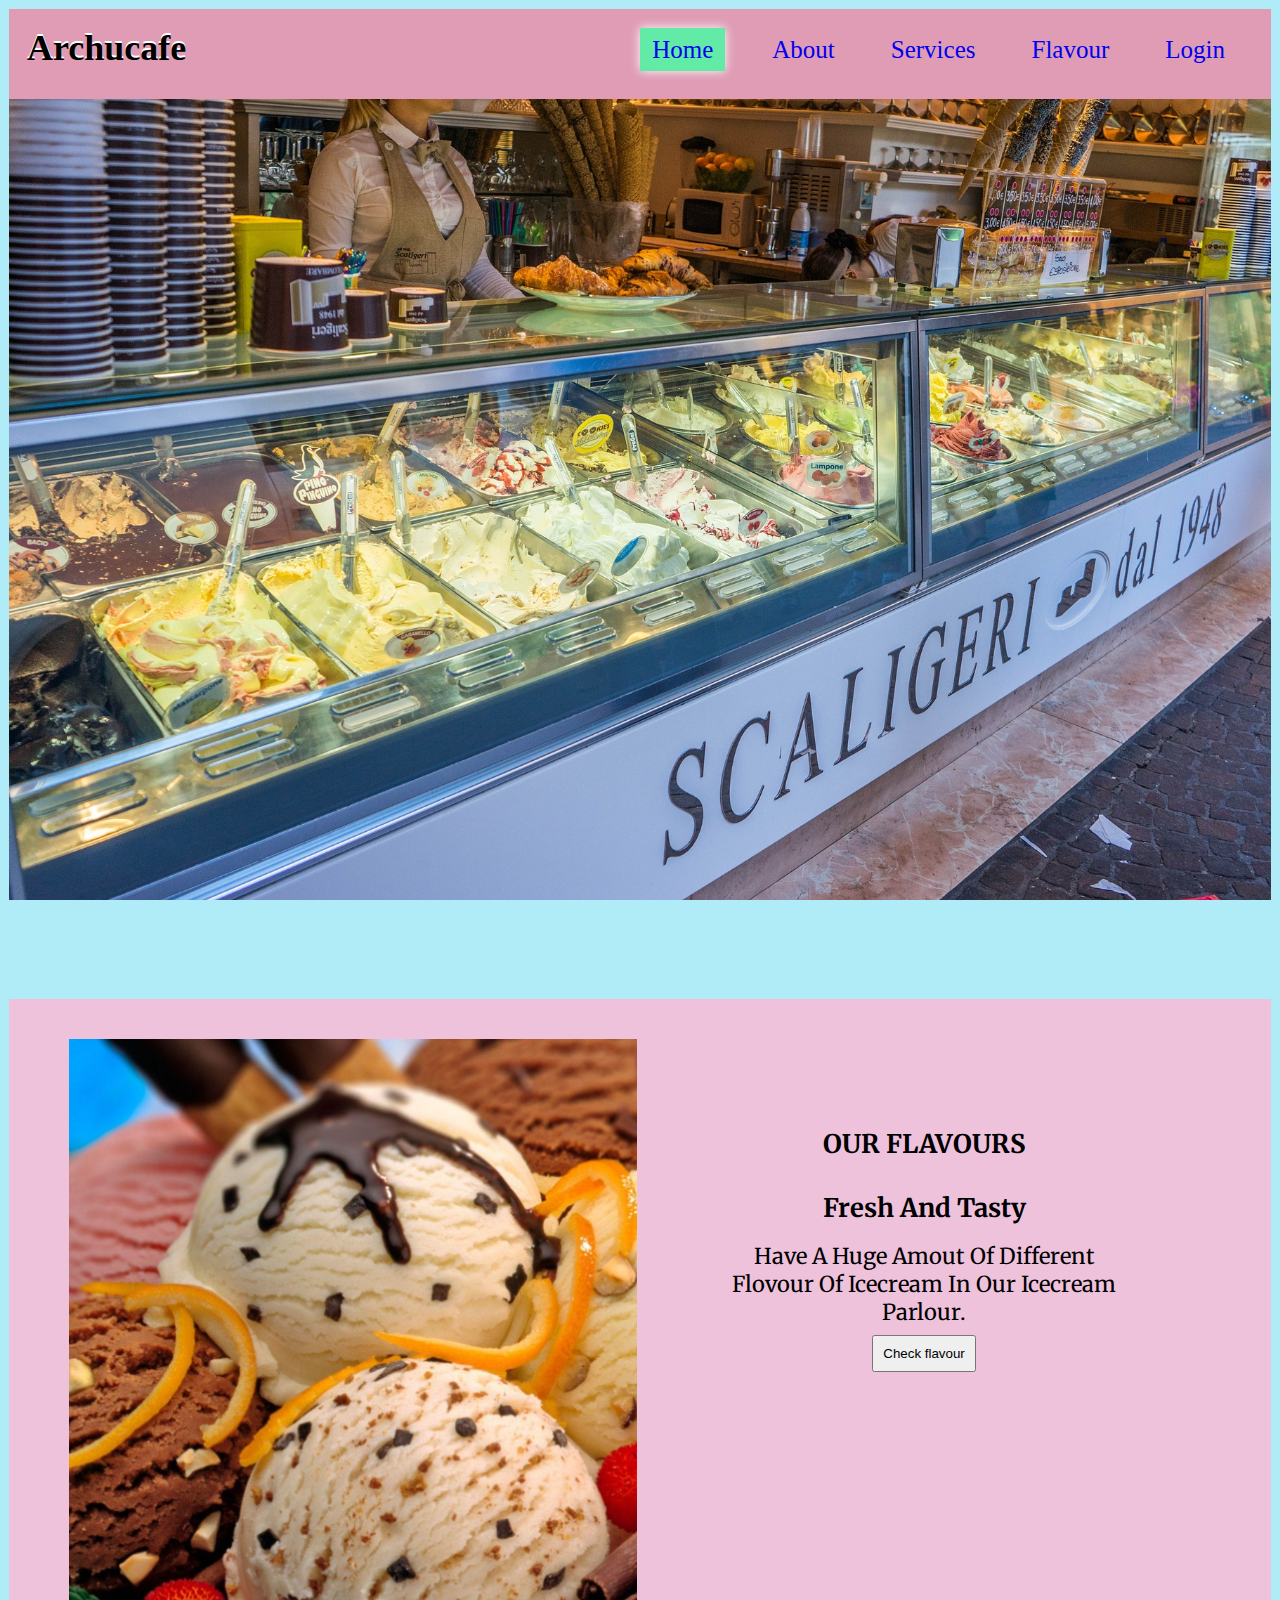
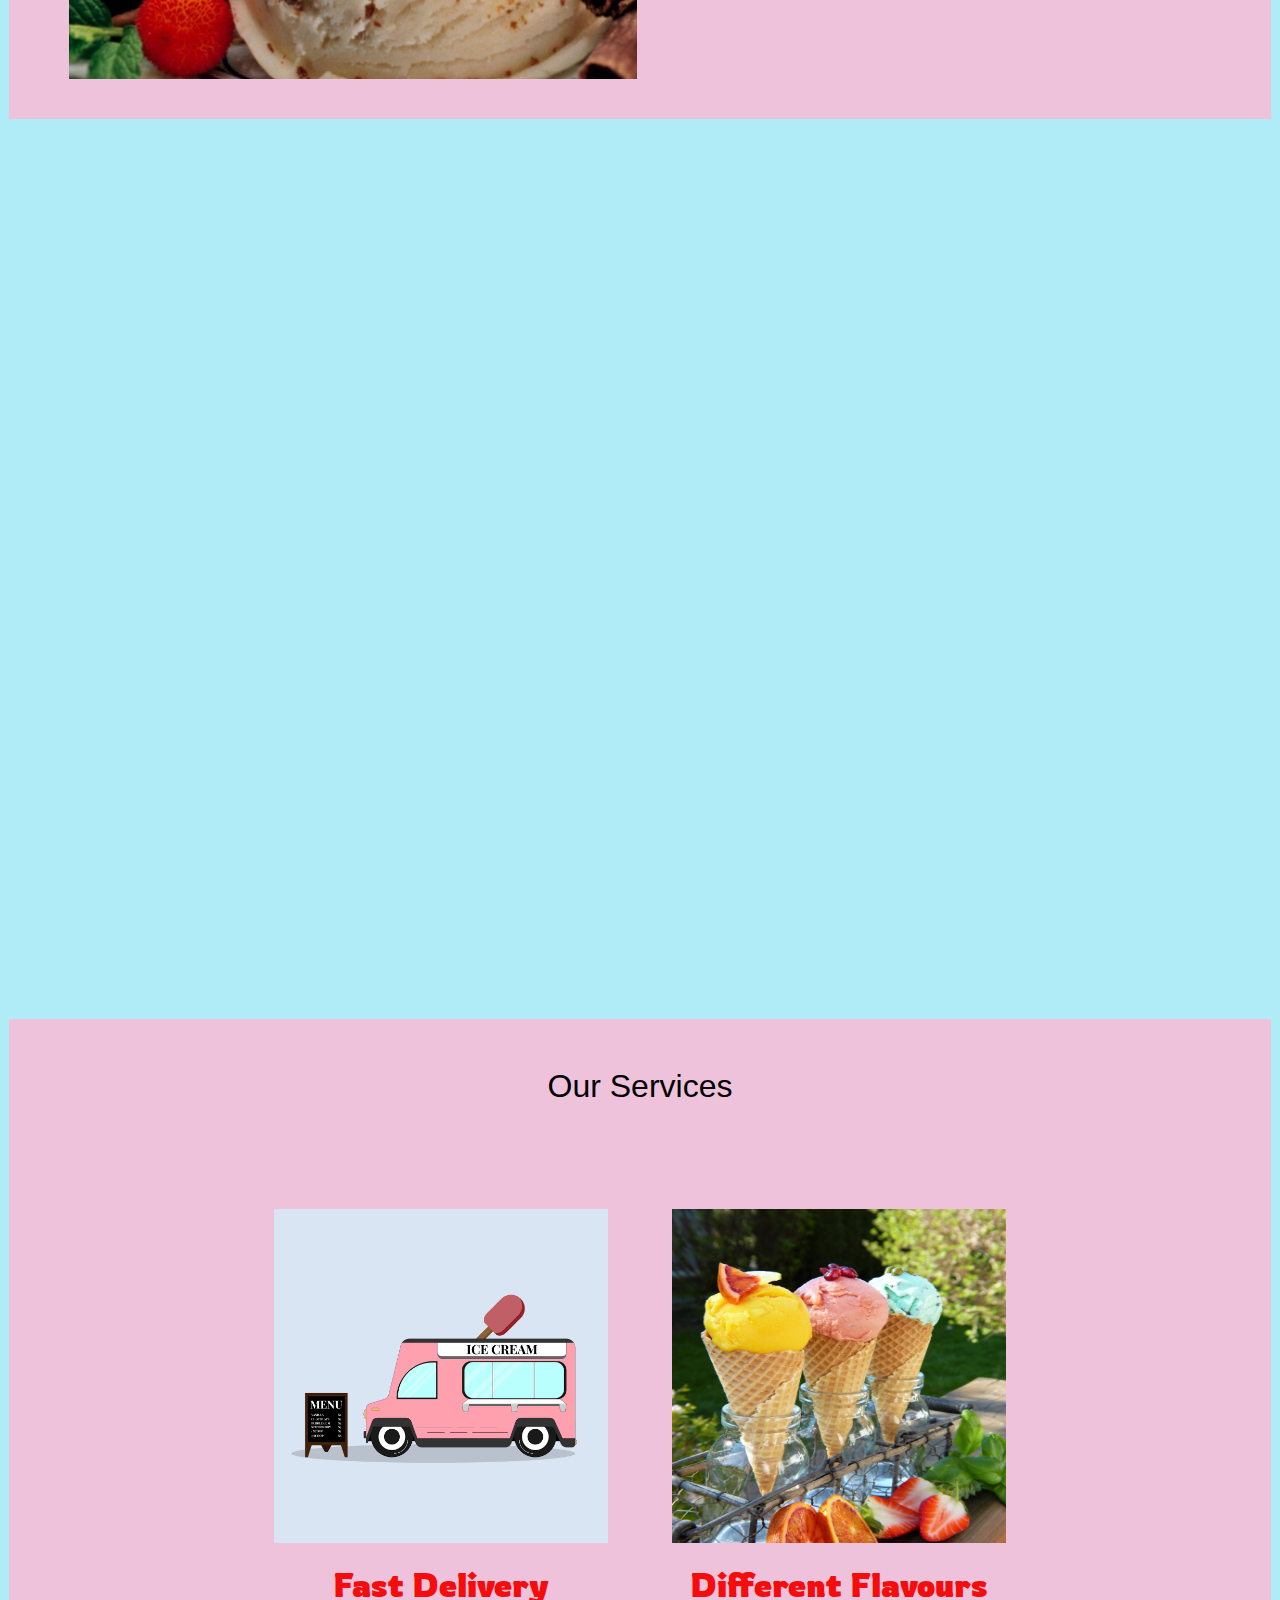
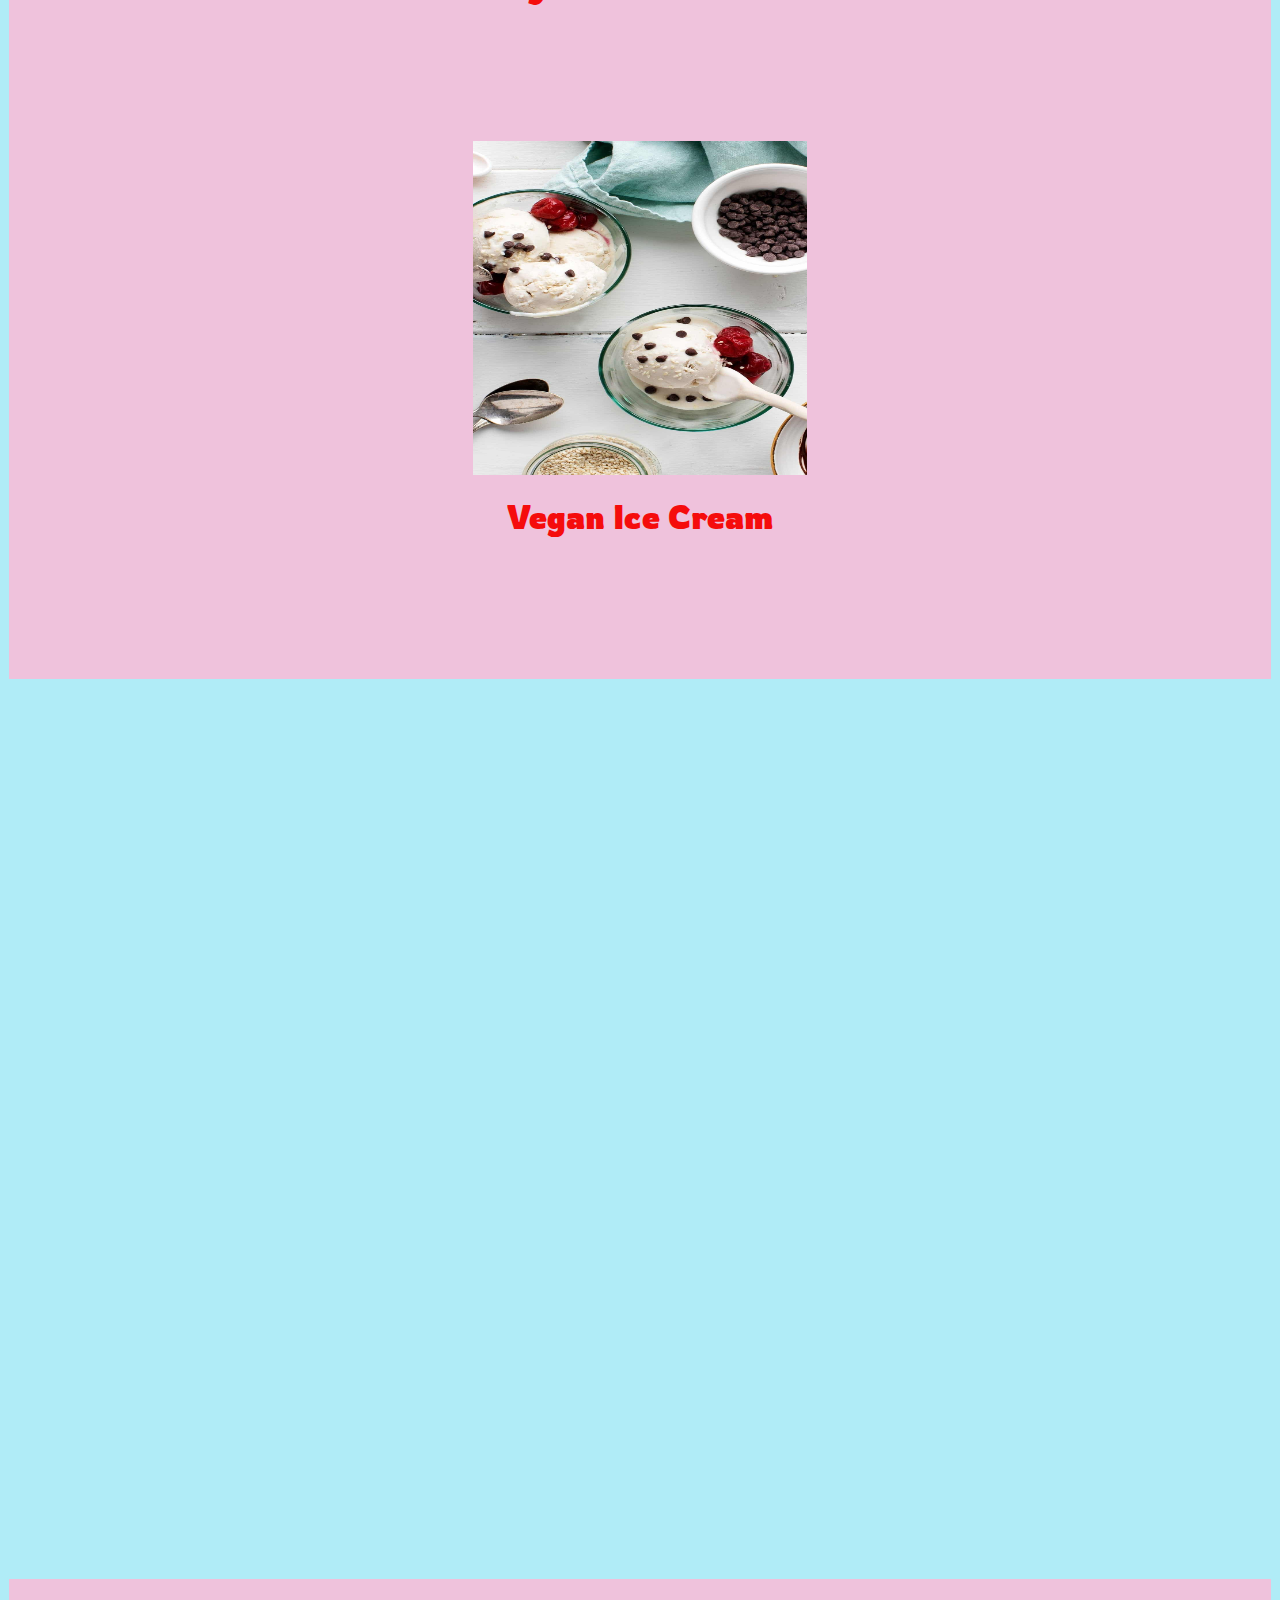
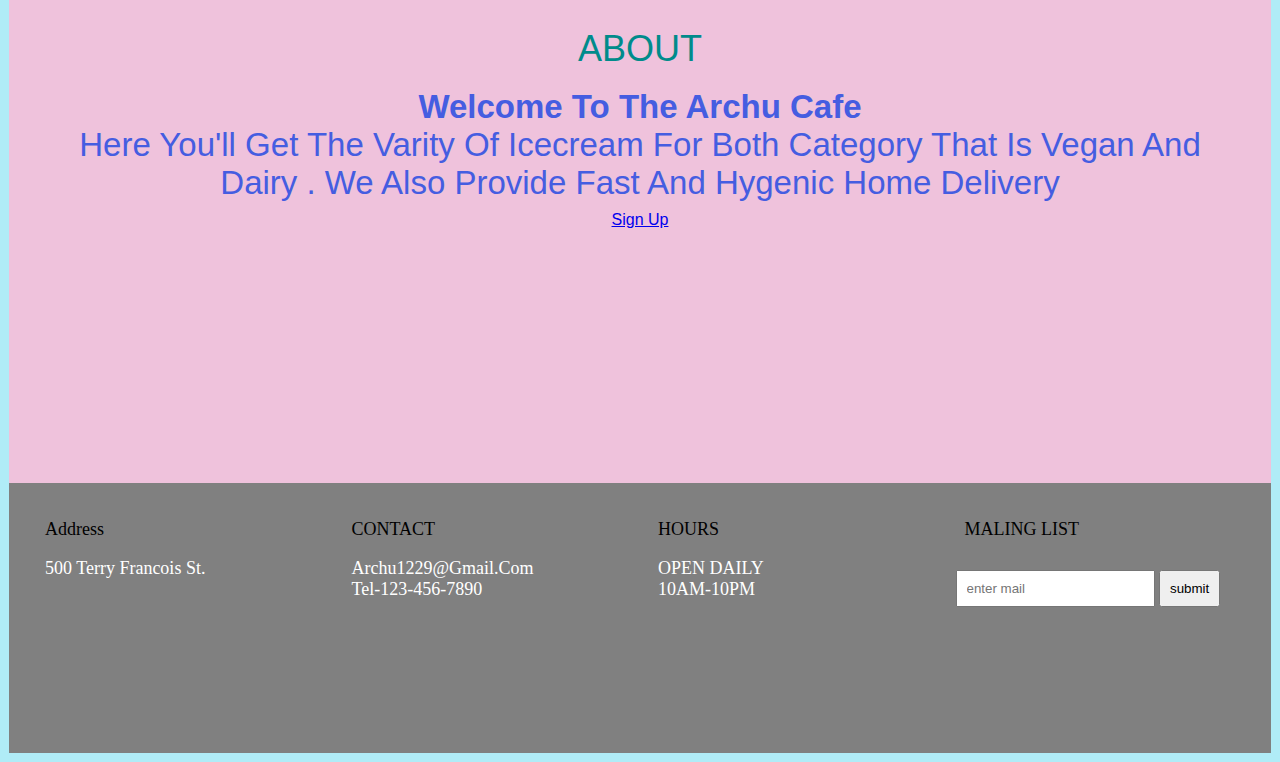
<file: index.html>
<!DOCTYPE html>
<html lang="en">

<head>
    <meta charset="UTF-8">
    <meta http-equiv="X-UA-Compatible" content="IE=edge">
    <meta name="viewport" content="width=device-width, initial-scale=1.0">
    <title>arhucafe</title>
    <meta name="viewport" content="width=device-width, initial-scale=1.0, maximum-scale=1.0, user-scalable=0">
    <link rel="stylesheet" href="ice.css">
    <link rel="stylesheet" href="https://cdnjs.cloudflare.com/ajax/libs/font-awesome/4.7.0/css/font-awesome.min.css">
    
 </head>

<body>

    <!--<header>
        <ul>

            <li><a href="#" class="text">Home</a></li>
            <li><a href="#" class="text">About</a></li>
            <li><a href="#flavour" class="text">Flavour</a></li>
            <li><a href="#serv" id="aser" class="text">our services</a></li>

            <li><a href="Login.html" class="log">Log In</a></li>
            <h1 class="hed">ARCHU CAFE</h1>
        </ul>
    </header>-->

    <nav>

        

         <div class="logo">
             archucafe
         </div>
         <br>
         <input type="checkbox" id="check">
     <label for="check" class="bars">

        <i class="fa fa-bars"></i>
     </label>
<ul>
         <li>
             <a href="#" class="active">home</a>
         </li>

         <li>
            <a href="#about">about</a>
        </li>

        <li>
            <a href="#serv">services</a>
        </li>

        <li>
            <a href="#flavour">flavour</a>
        </li>

        <li>
            <a href="login.html">login</a>
        </li>
</ul>

                 
    </nav>

    <div class="section-1 box">

    </div>

    <div class="section-2 box">
        <div class="pic">

        </div>


        <div id="flavour" class="para">
            <h3>OUR FLAVOURS <br><br>Fresh and tasty</h3>
            <p> Have a huge amout of different flovour of icecream in our icecream parlour.</p>

            <button >Check flavour </button>
        </div>
    </div>
    </div>

    <div class="section-3 box">

    </div>

    <div class="section-4 box" id="serv">
        <div class="headding">
            our services
        </div>
         
   <div class="photo">
          
            <img src="truck.png" class="ser"style="height: 22em; width: 22em;" alt="">
              <h2>Fast Delivery</h2>
        </div>
       
        <div class="photo">
           
            <img src="ice 6.jpg" class="ser"style="height: 22em; width: 22em;" alt="">
            <h2>Different Flavours</h2>
        </div> 
      
        <div class="photo">
               
            <img src="ice 8.jpg" class="ser"style="height: 22em; width: 22em;" alt="">
           <h2>Vegan Ice cream</h2>
        </div> 
          
 
   
</div>


    </div>
    <div class="section-5 box">

    </div>
    <div class="section-6 box">
        <p id="about">ABOUT </p>

        <p class="msg">
            <b>welcome to the archu cafe </b><br>
            here you'll get the varity of icecream for both category that is vegan and dairy . we also provide fast and
            hygenic home Delivery

        </p>
        <a href="signup.html" class="sig">Sign Up</a>
    </div>


    <footer>
        <div class="row">
            <div class="column">
               <p class="heading">
address
               </p> 

                <p class="fp">500 Terry Francois St.
                     
                </p>
            </div>

            <div class="column">
              <p class="heading">
                  CONTACT
              </p>  

                <p class="fp"> Archu1229@Gmail.Com <br>
                    Tel-123-456-7890</p>
            </div>

            <div class="column">
              <p class="heading">
HOURS
              </p>  

                <p class="fp">
                    OPEN DAILY <br>
                    10AM-10PM
                </p>
            </div>

            <div class="column">
             <p class="heading">
MALING LIST
             </p>   
                <br>               
                <input type="text" placeholder="enter mail">
                <button>submit</button>
            </div>
        </div>
      
    </footer>
 

 
</body>

</html>
</file>
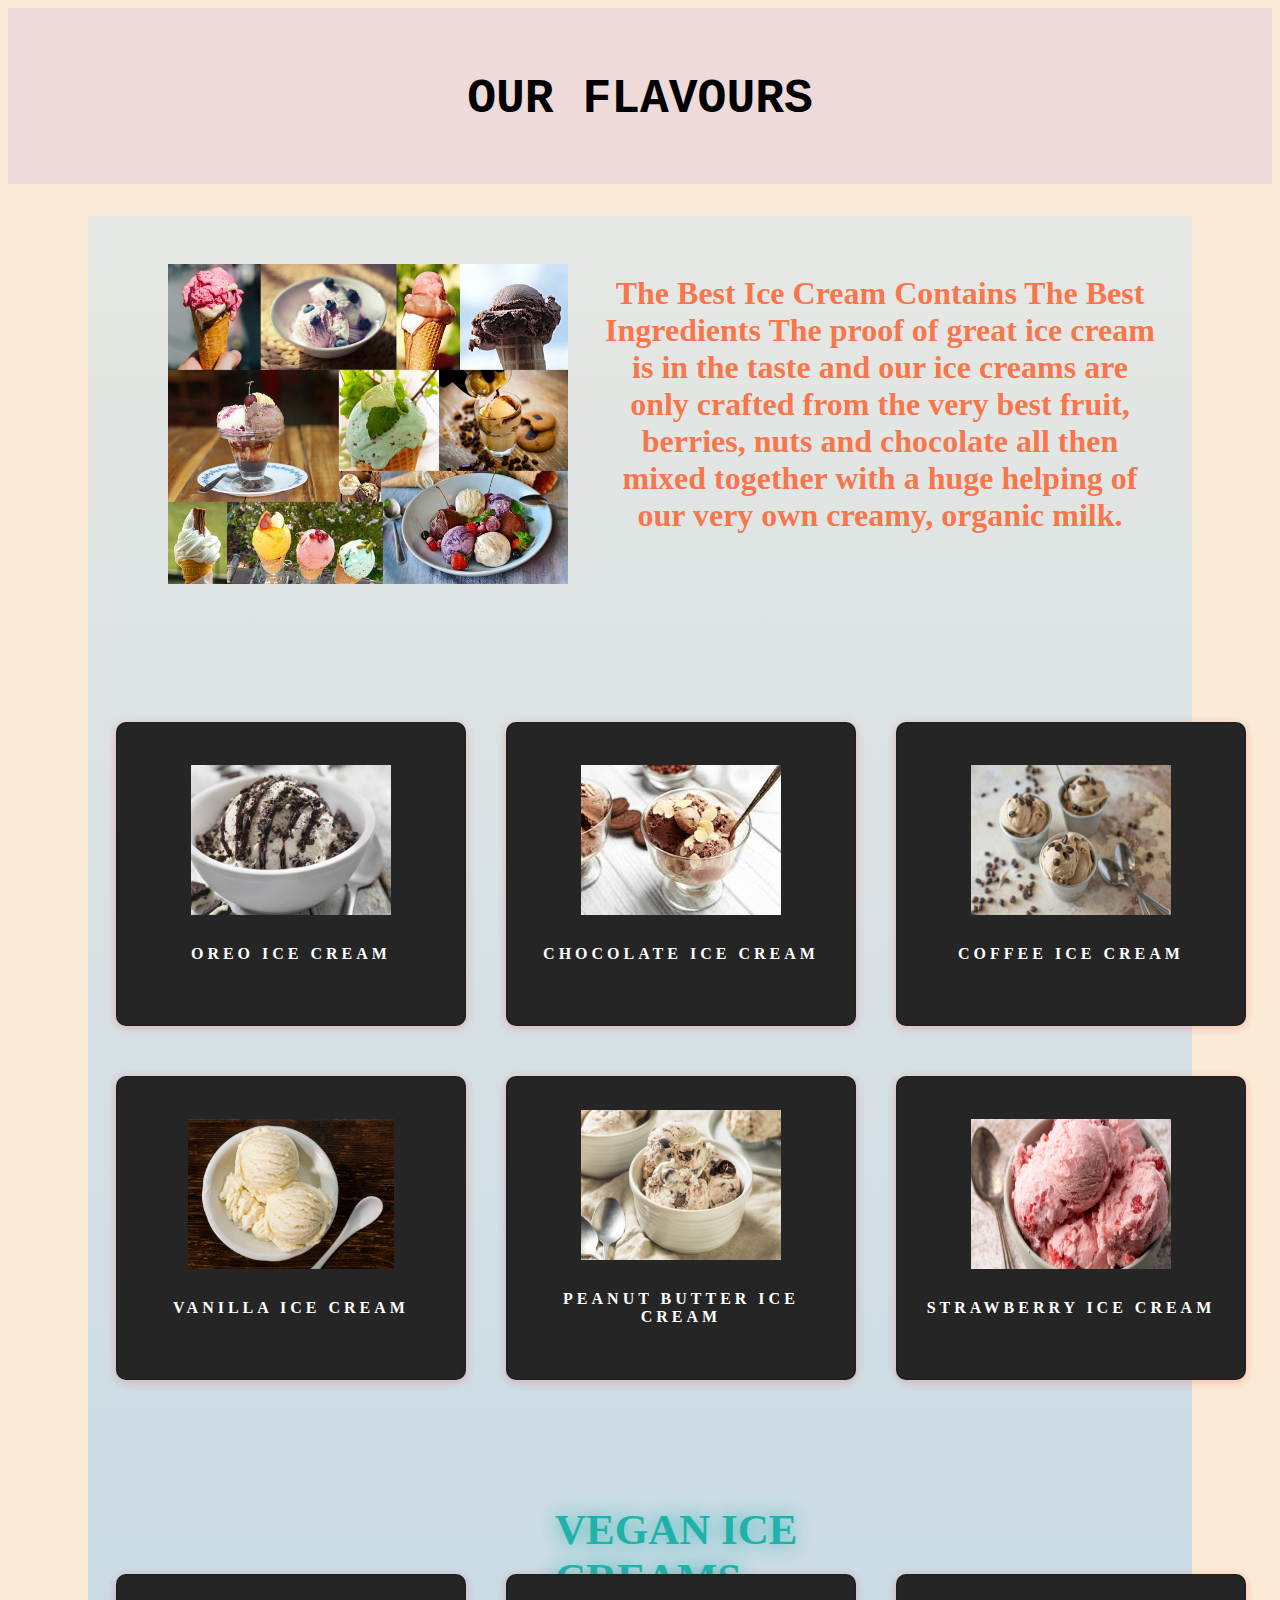
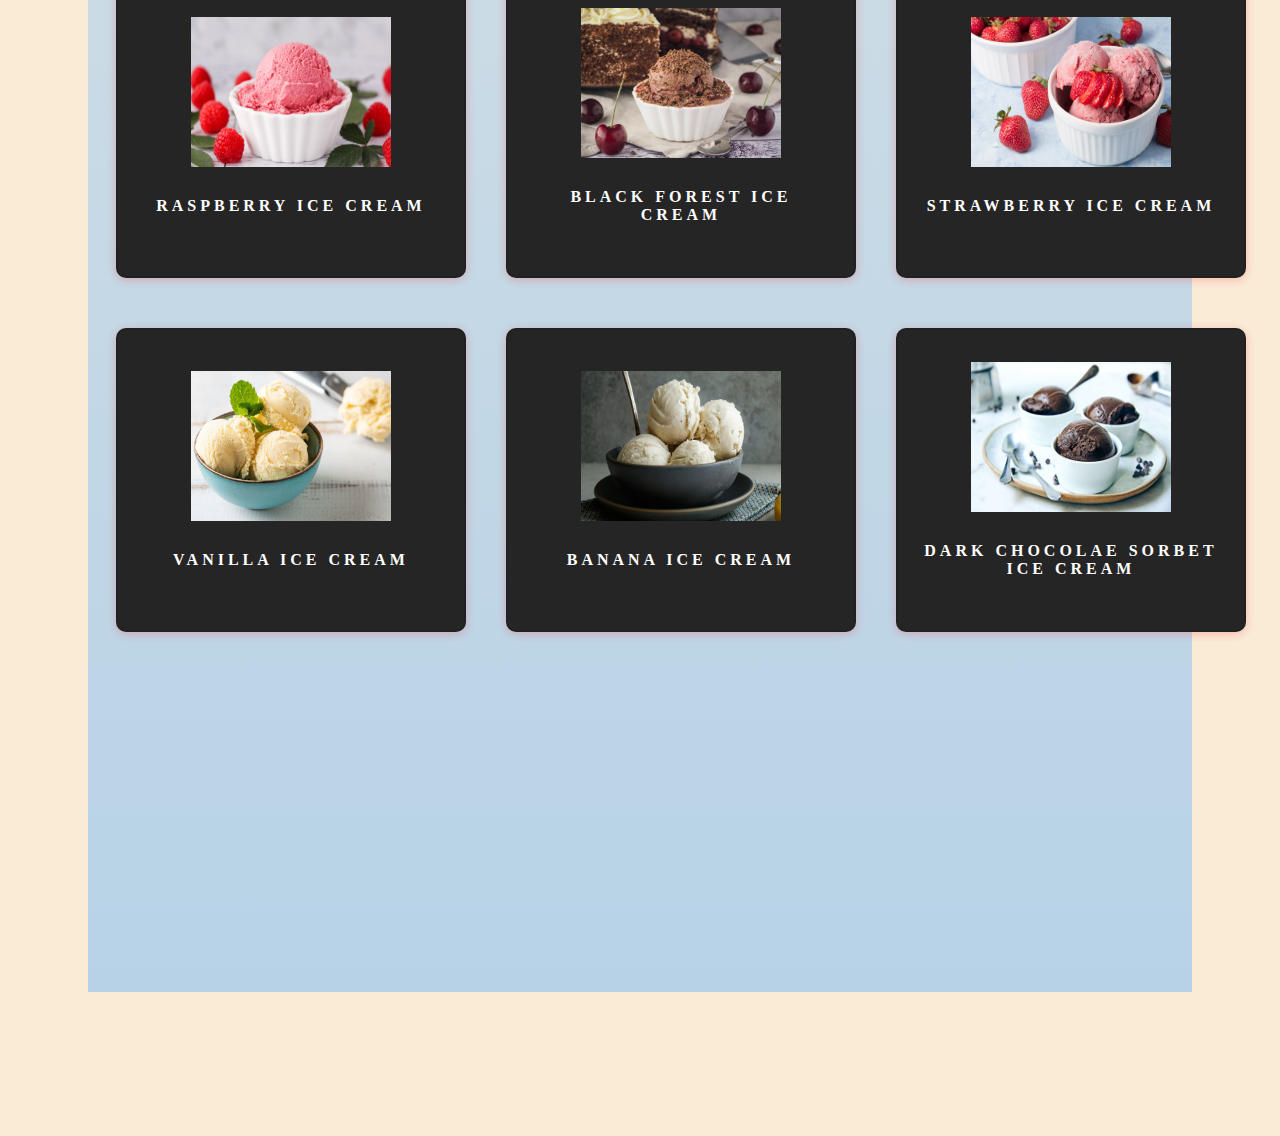
<file: flavour.html>
<!DOCTYPE html>
<html lang="en">
<head>
    <meta charset="UTF-8">
    <meta http-equiv="X-UA-Compatible" content="IE=edge">
    <meta name="viewport" content="width=device-width, initial-scale=1.0">
    <link rel="stylesheet" href="flavour.css">
    <title>Document</title>
</head>
<body>
    <div class="container">
        <h1>OUR FLAVOURS</h1>
</div>
   <div class="flex">
      <!--<img src="ice (1).jpg" height="400px" width="400px" class="img" alt=""> 
      <img src="ice (1).jpg" height="400px" width="400px" class="img1" alt="">-->
      <link href="https://fonts.googleapis.com/icon?family=Material+Icons" rel="stylesheet">
     
     <!-- The best ice cream contains the best ingredients
      The proof of great ice cream is in the taste and our ice creams are only crafted from the very best fruit, berries, nuts and chocolate – all then mixed together with a huge helping of our very own creamy, organic milk.--> 

<!-- end about -->
<div class="top">
      <img src="back.jpg" alt="">
       <h2>The Best Ice Cream Contains The Best Ingredients
         The proof of great ice cream is in the taste and our ice creams are only crafted from the very best fruit, <br>
            berries, nuts and chocolate all then mixed together with a huge helping of our very own creamy, organic milk.
          </h2>
  </div>
         
          
   
   

   <div class="content">
      <!-- card -->
      <div class="card">
         
            <div class="img"><img src="oreo.jpg" height="150px" width="800px" alt=""></div>
            <p class="title">OREO ICE CREAM</p>
            <p class="text">Lorem ipsum dolor sit amet consectetur, adipisicing elit. Molestias, voluptates?</p>
         
      </div>
      <!-- end card -->
      <!-- card -->
      <div class="card">
         
            <div class="img"><img src="choco.jpg" height="150px" width="800px" alt=""> </div>
            <p class="title">CHOCOLATE ICE CREAM</p>
            <p class="text">Lorem ipsum dolor sit amet consectetur, adipisicing elit. Molestias, voluptates?</p>
         
      </div>
      <!-- end card -->
      <!-- card -->
      <div class="card">
         
            <div class="img"><img src="coffee.jpg" height="150px" width="200px" alt=""></div>
            <p class="title">COFFEE ICE CREAM</p>
            <p class="text">Lorem ipsum dolor sit amet consectetur, adipisicing elit. Molestias, voluptates?</p>
         
      </div>
      <!-- end card -->
   

   
   </div>

   <div class="content2">
      <!-- card -->
      <div class="card">
         
            <div class="img"><img src="Vanilla.jpg" height="150px" width="800px" alt=""></div>
            <p class="title">VANILLA ICE CREAM</p>
            <p class="text">Lorem ipsum dolor sit amet consectetur, adipisicing elit. Molestias, voluptates?</p>
         
      </div>
      <!-- end card -->
      <!-- card -->
      <div class="card">
         
            <div class="img"><img src="Peanut.jpg" height="150px" width="200px" alt=""> </div>
            <p class="title">PEANUT BUTTER ICE CREAM</p>
            <p class="text">Lorem ipsum dolor sit amet consectetur, adipisicing elit. Molestias, voluptates?</p>
         
      </div>
      <!-- end card -->
      <!-- card -->
      <div class="card">
         
            <div class="img"><img src="strawberry.jpg" height="150px" width="200px" alt=""></div>
            <p class="title">STRAWBERRY ICE CREAM</p>
            <p class="text">Lorem ipsum dolor sit amet consectetur, adipisicing elit. Molestias, voluptates?</p>
         
      </div>
      <!-- end card -->
   

   
   </div>

 <div class="space">
       
   <h3>VEGAN ICE CREAMS</h3>
  <div class="content3">
      <!--card -->
      <div class="card">
         
            <div class="img"><img src="rasp.jpg" height="150px" width="200px" alt=""></div>
            <p class="title">RASPBERRY ICE CREAM</p>
            <p class="text">Lorem ipsum dolor sit amet consectetur, adipisicing elit. Molestias, voluptates?</p>
         
      </div>
      <!-- end card -->
      <!-- card -->
      <div class="card">
         
            <div class="img"><img src="black1.jpg" height="150px" width="200px" alt=""> </div>
            <p class="title">BLACK FOREST ICE CREAM</p>
            <p class="text">Lorem ipsum dolor sit amet consectetur, adipisicing elit. Molestias, voluptates?</p>
         
      </div>
      <!-- end card -->
      <!-- card -->
      <div class="card">
         
            <div class="img"><img src="strawberry1.jpg" height="150px" width="200px" alt=""></div>
            <p class="title">STRAWBERRY ICE CREAM</p>
            <p class="text">Lorem ipsum dolor sit amet consectetur, adipisicing elit. Molestias, voluptates?</p>
         
      </div>
      <!-- end card -->
   

   
   </div>
   
  <div class="content4">
      
      <div class="card">
         
            <div class="img"><img src="vanilla2.jpg" height="150px" width="800px" alt=""></div>
            <p class="title">VANILLA ICE CREAM</p>
            <p class="text">Lorem ipsum dolor sit amet consectetur, adipisicing elit. Molestias, voluptates?</p>
         
      </div>
     
      
      <div class="card">
         
            <div class="img"><img src="banana.jpg" height="150px" width="200px" alt=""> </div>
            <p class="title">BANANA ICE CREAM</p>
            <p class="text">Lorem ipsum dolor sit amet consectetur, adipisicing elit. Molestias, voluptates?</p>
         
      </div>
    
      <div class="card">
         
            <div class="img"><img src="dark.jpg" height="150px" width="200px" alt=""></div>
            <p class="title">DARK CHOCOLAE SORBET ICE CREAM</p>
            <p class="text">Lorem ipsum dolor sit amet consectetur, adipisicing elit. Molestias, voluptates?</p>
         
      </div>
     
   

   
   </div></div>

   
</div>
   </div>

   
   
 

</body>
</html>
</file>
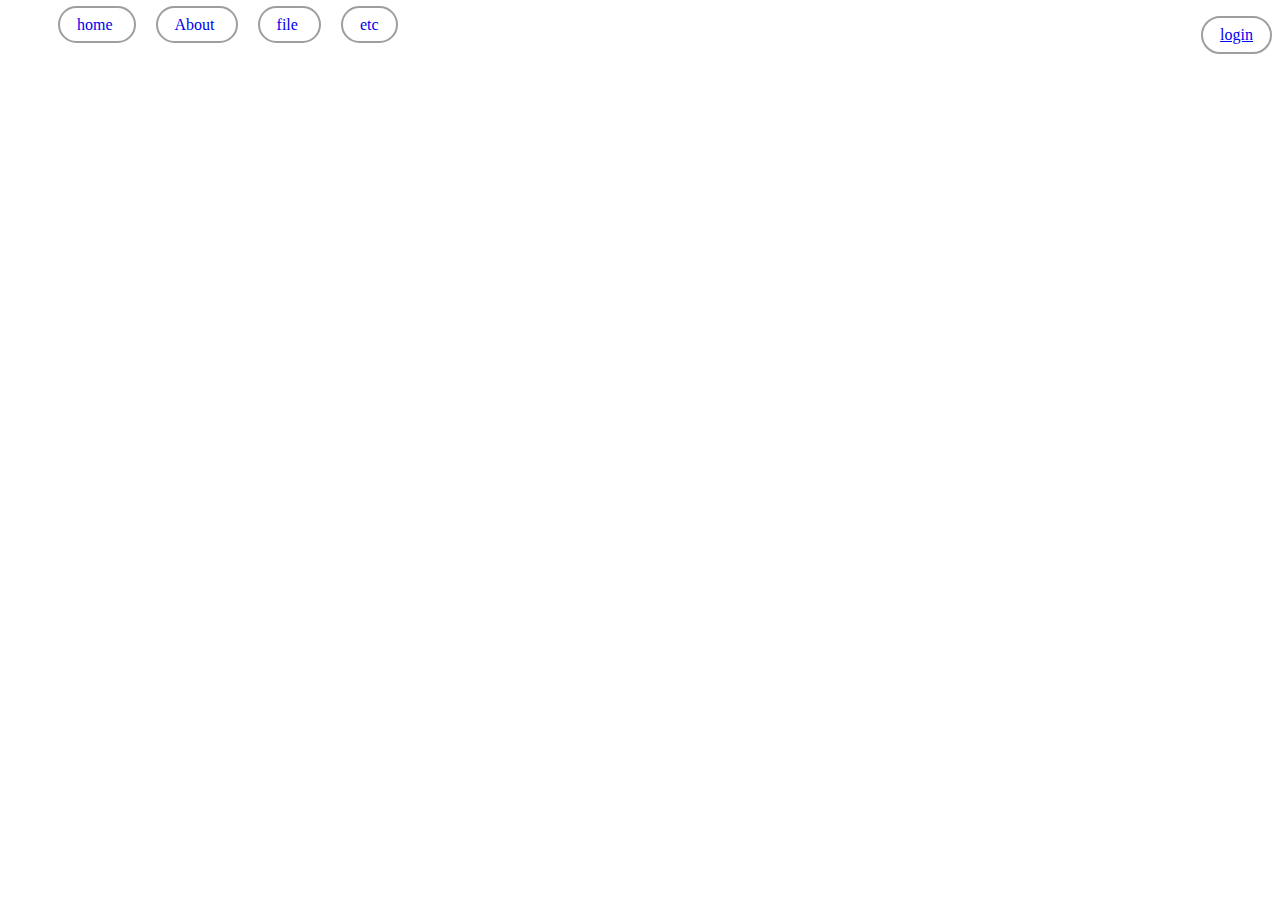
<file: headder.html>
<!DOCTYPE html>
<html lang="en">
<head>
    <meta charset="UTF-8">
    <meta http-equiv="X-UA-Compatible" content="IE=edge">
    <meta name="viewport" content="width=device-width, initial-scale=1.0">
    <link rel="stylesheet" href="header.css">
    <title>Document</title>
</head>
<body>
    <header class="nav">
        <ul>
            <li> <a href="#"> home </a> </li>
            <li> <a href="#" class="text"> About </a> </li>
            <li> <a href="#"> file </a></li>
            <li> <a href="#"> etc </a></li>
             <div class="log"> <a  href="#">login</a></div>
        </ul>
    </header>
</body>
</html>
</file>
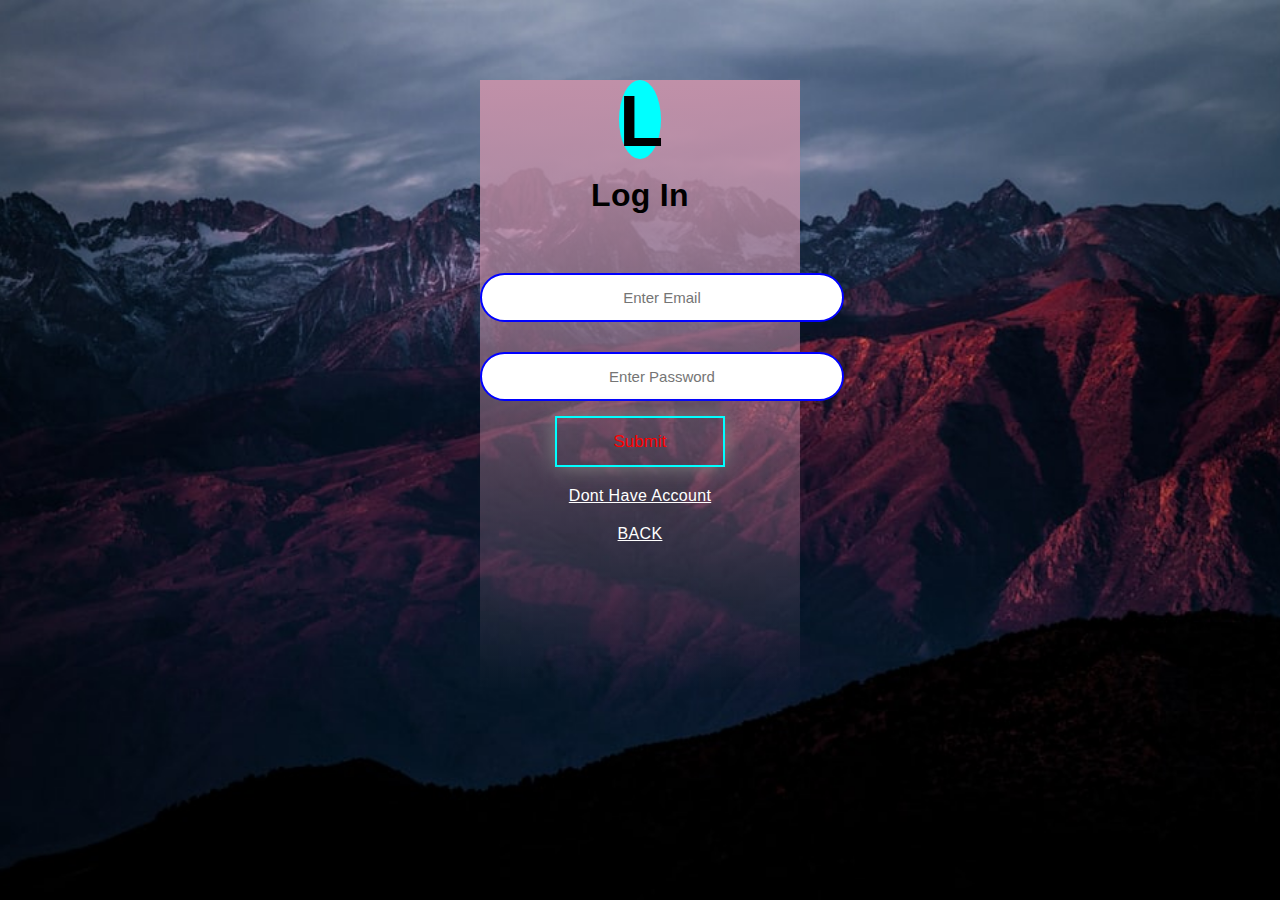
<file: login.html>
<!DOCTYPE html>
<html lang="en">
<head>
    <meta charset="UTF-8">
    <meta http-equiv="X-UA-Compatible" content="IE=edge">
    <meta name="viewport" content="width=device-width, initial-scale=1.0, maximum-scale=1.0, user-scalable=0">
    <title>login</title>
    <link rel="stylesheet" href="main.css">
</head>
<body>
    <div class="form" >
        <div class="i">
            L
        </div>
        <br>
        <h1>
        log in   
        </h1>
        
         <div class="main">
            <form method="get" onsubmit= " returnfunc() " action="login.html"> 
                 <input type="email" placeholder="Enter email" id="mail" > <p id="email"></p>
                <input type="password" placeholder="Enter Password" id="pass"><p id="passw"></p>
                    <button type="submit" class="sub" onclick="func()">submit</button>
                    <a  href="signup.html" class="login"> Dont have account</a>
                    <a  href="index.html" class="login">BACK</a>

            </form>

        </div>
    </div>

    <script>
        function func() {
             
            
            var email=document.getElementById("mail").value
            var pass=document.getElementById("pass").value
            
             
            if (email == "") {
                document.getElementById("email").innerHTML="Email should be entered"
               
                 return false ;
             }
             
            if (pass == "") {
                document.getElementById("passw").innerHTML="Enter Passeord that have atleast length of  8 "
                  return false ;
             }
            
            else{
                alert("successfully registered as "  +  email)

             }
        }
        
    </script>
</body>
</html>
</file>
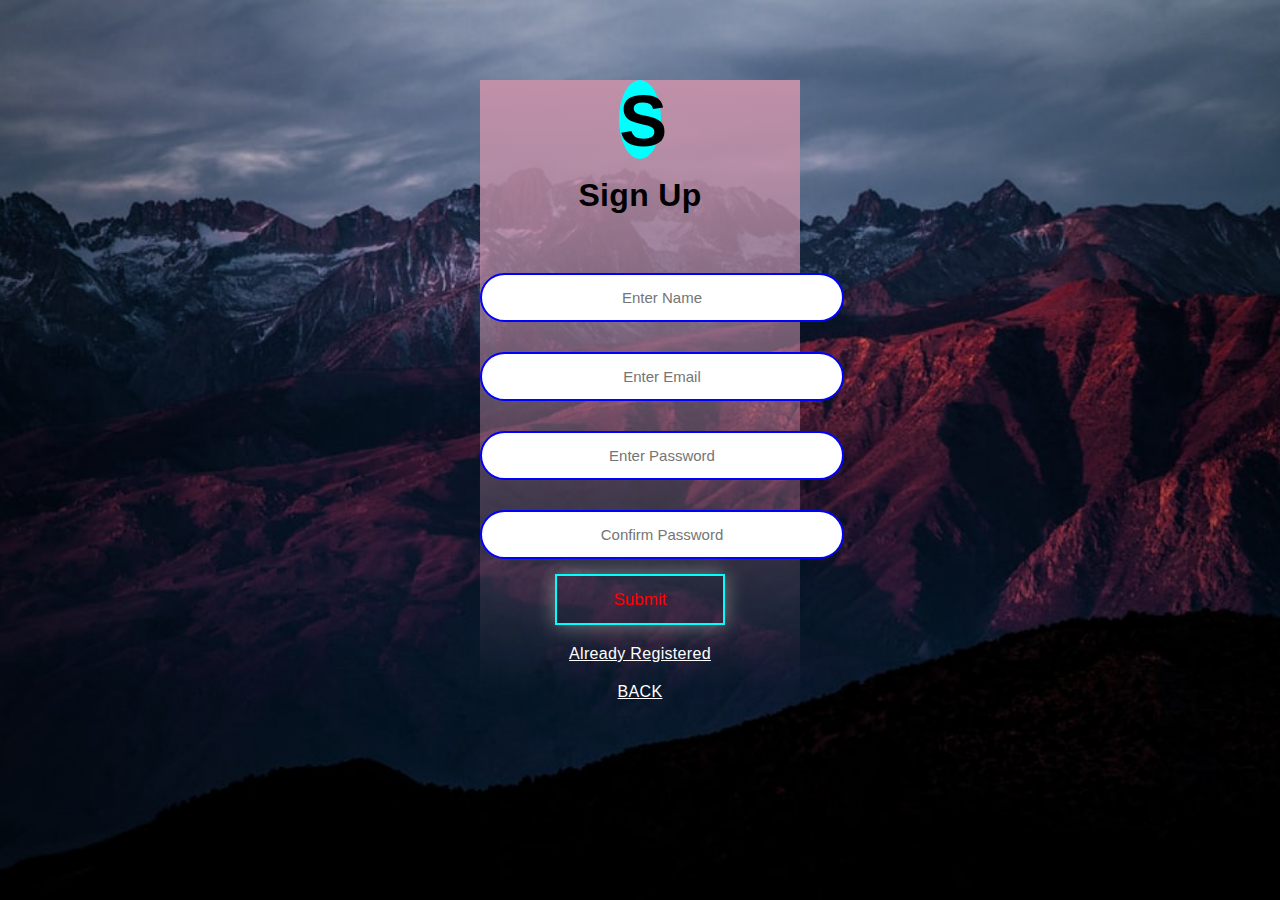
<file: signup.html>
<!DOCTYPE html>
<html lang="en">

<head>
    <meta charset="UTF-8">
    <meta http-equiv="X-UA-Compatible" content="IE=edge">
    <meta name="viewport" content="width=device-width, initial-scale=1.0">
    <title>Login | Acafe</title>
    <link rel="stylesheet" href="main.css">
    <meta name="viewport" content="width=device-width, initial-scale=1.0, maximum-scale=1.0, user-scalable=0">

</head>

<body>
    <div class="form" >
        <div class="i">
            S
        </div>
        <br>
        <h1>
        Sign up    
        </h1>
        <p id="msg"> </p>
        <div class="main">
            <form method="get"  onsubmit="func()" action="login.html"> 
                <input type="text" placeholder="Enter Name" id="name"> <p id="ename"> </p>
                <input type="email" placeholder="Enter Email" id="mail"><p id="email"> </p>
                <input type="password" placeholder="Enter Password" id="pass"><p id="vpass"> </p>
                <input type="password" placeholder="Confirm Password" id="cpass"><p id="cpass"> </p>
                    <button type="submit" class="sub" onclick="func()">submit</button>
                    <a  href="login.html" class="login"> Already registered </a>
                    <a  href="index.html" class="login">BACK</a>
            </form>

        </div>
    </div>

    <script>
        function func() {
            var username=document.getElementById("name").value
            var email=document.getElementById("mail").value
            var pass=document.getElementById("pass").value
            var check=document.getElementById("cpass").value
            if (username == "") {
                 document.getElementById("ename").innerHTML="User name cannot be empty"
                return false ;
             }
            if (email == "") {
                document.getElementById("email").innerHTML="Email should be entered"
               
                 return false ;
             }
             
            if (pass == "") {
                document.getElementById("vpass").innerHTML="Enter Passeord that have atleast length of  8 "
                  return false ;
             }
            if (check == "") {
                document.getElementById("cpass").innerHTML=" enter Confirm password"
                  return false ;
             }

            if (pass != check) {
                alert("password and confirm password do not match ")
                 return false ;
            }
            else{
                alert("successfully registered")
             }
        }
    </script>
</body>

</html>
</file>
<file: ice.css>
@import
url('https://fonts.googleapis.com/css2?family=Merriweather:ital,wght@0,400;1,300&family=Nunito:ital,wght@0,400;1,200&display=swap');
@import url('https://fonts.googleapis.com/css2?family=Rowdies:wght@300&display=swap');
@import
url('https://fonts.googleapis.com/css2?family=Lobster&family=Merriweather:ital,wght@0,400;1,300&family=Nunito:ital,wght@0,400;1,200&display=swap');
body{
background-color: rgb(176, 236, 247);
text-transform: capitalize;
margin: 0;
padding: 0;
}
html{
scroll-behavior: smooth;
}

h1 {
text-align: center;
color: rgb(241, 36, 88);
margin:0em 23em;
margin-right: 8em;
padding:5em 0em;
position: absolute;
bottom: 17em;
}

*{
padding: 9px;
margin:0px;
box-sizing: border-box;
}

.box{
width: 100%;
height: 1164px;
padding: 40px 60px;
color: white;
font-family: sans-serif;
text-align: center;
}

.section-1{
height: 100vh;
background-image: url(ice\ \(2\).jpg);
background-attachment: fixed;
background-size: cover;
}

.section-2{
background-color: #efc2dc;
height: 80vh;
display: flex;

background-size: cover;
}
.pic {
font-size: 30px;

}

.para{
text-align: center;
padding: 1em;
font-family: 'Merriweather', serif;
justify-content: center;
padding: 80px;
font-size: 22px;
color: black;

}

.section-3{
background-image: url(ice\ 4.jpg);

background-attachment: fixed;
background-size: cover;
height: 100vh;
}
 
.section-4 {
    height: 82vh;
    background-color: #efc2dc;
    display: flex;
    flex-wrap: wrap;
    width: 100%;
    justify-content: center;
    background-size: cover;
}

.pararagraph{

text-align: center;
padding: 1em;
font-family: 'Merriweather', serif;
justify-content: center;
padding: 80px;
font-size: 22px;
color: black;
}
.photo{
margin: 18px;
padding: 6px 5px;
}

 
h3{
text-align: center;

}

h2{
color: #f50c0c;
text-align: center;
font-size: 2em;
font-family: 'Rowdies', cursive;
}

h4{
right: 5px;
font-family: 'Rowdies', cursive;
padding: 5px 8px;
}
.text1{
 margin: auto;
font-family: 'Merriweather', serif;
font-size:42px;
color: black;
font-weight: bold;
}
.section-5{
background-image: url(ice\ 5.jpg);

background-attachment: fixed;
background-size: cover;
height: 100vh;
}
.section-6{
background-color: #efc2dc;
height: 56vh;
background-size: cover;
}
.picture {
font-size: 30px;

}

.parag{
text-align: center;
padding: 1em;
font-family: 'Merriweather', serif;
justify-content: center;
padding: 80px;
font-size: 22px;
color: black;

}


.lp{ /* float: right; */
left: 94em;
position: absolute;
/* margin: 27px 3em; */
/* display: block; */
padding: 0.3em 0.85em;
/* margin: 0.5em; */
text-transform: capitalize;
border: 2px solid #0c0c0c91;
border-radius: 2em;
transition: transform 0.2s;
top: 4em;
}


.msg {
    text-transform: capitalize;
    font-size: 33px;
    color: #455de1;
}

 
#about{
    margin: auto;
    font-size: 36px;
    color: darkcyan;
}

/*login*/
 
 
 
 .pic {
    background-image: url(photo2.jpg);
    background-position: center;
    background-size: cover;
    width: 99%;
    height:63h;
}

footer{
    background-color: gray;
    text-transform: capitalize;
    font-size: 18px;
    height:30vh;
}

footer .fp{
    color:white;
}
 
.column{
     float: left;
     width: 25%;
}

 
.column_ser{
    height: 100vh;
    float: left;
    width: 33%;
  
}


 
.headding {
    text-align: center;
    font-size: 32px;
    color: black;
    height: 48px;
    width: 100%;
}
.img{
    background-color: #da1b60;
    height: 100%;
    width: 100%;
}

.logo{
    font-size: 36px;
    font-weight: 600;
    text-shadow: 0 -2px 0px white;  
    position: absolute;
}
 nav{
     display: flex;
     height: 10vh;
     background-color: #df9cb4;
     justify-content:space-between ;
 }

 nav ul{
     display: flex;
     list-style:none;
    
 }

 nav ul li a{
      font-size: 25px;
      text-decoration: none;
      margin: 0 10px;
 }

ul li .active{
    background-color: #62eba6;
    box-shadow: 0 0 10px white;
    padding: 8px 12px ;
}

ul li :hover {
    color: rgb(122, 122, 230);
    text-shadow: 0 0 10px white;
}

.bars{
    color:white;
    font-size:36px ;
    display: none;
}  

#check{
    display: none;
} 
 /* ujdgfuj*/
 
 .container{
     display:flex ;
     align-items: center;
     justify-content: space-between;
 }
 
 .card{
     height:290px;
     width: 350px;
     margin:0 60px;
 }

 .card .img  img{
     height: 100%;
     width: 100%;
 }

 .card .img{
    height:295px;
    width:363px;
}

.text{
    font-size:30px ;
    color: black;
}
@media screen and (max-width:900px){
   
.container{
    height: 140vh;
    flex-wrap: wrap;
    justify-content: center;
    flex-direction: column;
}

.card {
    height: 124px;
    width: 325px;
    margin: 0 0;
}

  
.text{
    font-size:28px ;
    color: black;
}

.section-4{
    height: 140vh;
}

.pic {
    font-size: 20px;
}

#p2{
    height: 20em;
    width: 17em;
    padding: 22px 0px;
}

.para {
    text-align: center;
    padding: 1em;
    font-family: 'Merriweather', serif;
    justify-content: center;
    padding: 46px 0px;
    font-size: 22px;
    color: black;
}

.pic {
    background-image: url(photo2.jpg);
    background-position: center;
    background-size: cover;
    width: 99%;
    
    height: 37vh;
}

.msg{
    font-size:17px;
}
}
 
@media screen and (max-width: 751px){
  
    .section-2 {
        background-color: #efc2dc;
        height: 102vh;
        display: flex;
        flex-direction: column;
        background-size: cover;
    }
    .pic {
        background-image: url(photo2.jpg);
        background-position: center;
        background-size: cover;
        width: 99%;
        height: 139vh;
    }

    .para{
        padding: 0 0;
        font-size: 18px;
    }

    .section-2 {
        background-color: #efc2dc;
        height:69vh;
        display: flex;
        flex-direction: column;
        background-size: cover;
    }

   
}


/*media query for footer*/

@media screen and (max-width:900px){
    .heading{
        font-size: 20px;
    }
   }

@media screen and (max-width:900px){
   
    .column{
        float: left;
        width: 42%;
        flex-wrap: wrap;
        margin: 0 10px ;
   }

     footer{
        height: 47vh;
    }

   .fp{
       font-size: 12px;
   }

   .column  input{
       width: 100%;
   }

   .section-4 {
    height:250vh !important;
    background-color: #efc2dc;
    display: flex;
    flex-wrap: wrap;
    justify-content: center;
    background-size: cover;
}
     }

     @media screen and (max-width:1316px){
        .section-4 {
            height: 140vh;
        }
           
        }

     @media screen and (max-width:900px){
     nav ul {
        display: flex;
        /* top: 36px; */
        list-style: none;
        position: absolute;
        top: 85px;
        flex-direction: column;
        background-color: #455de1;
        display: none;
       
       transition: 5s;
        
     }

     nav ul li{
         margin: 35px 0;
     }

     #check:checked ~ ul {
        display: flex;
        /* top: 36px; */
        list-style: none;
        position: absolute;
        top: 79px;
        flex-direction: column;
        background-color: #000000;
        left: 10px;
     
        width:98.2%;
        text-align: center;
        transition: 1s;
    }
   
    li a{
        color: white;
    }
    .bars{
        display: block;
    }
}
</file>
<file: flavour.css>
body{
    background-color: antiquewhite;
   

}
.container{
    background-color: #efdada;
    padding: 2em 3em;
    width: auto;
    height: 7em;
}
h1{
    text-align: center;
    font-family: 'Courier New', Courier, monospace;
    font-size: 3em;
    padding: 0px 1px;
}
.flex{
    margin: 2em 5em;
    background: linear-gradient(#d5e5ed8c, #b7d2e7);
    height: auto;
    padding-left: 5em;
}

 h2{
   padding: 1em 1em;
   text-align: center;
   font-size: 2em;
   
   color: #ff5722cc;
}
.top{
  display: flex;  
}
.top img{
   height: 20em;
   width: 25em;
   margin: 3em 0em;
}
/*.img{
    margin:2em 0em;

}
.img1{
    margin:2em 2em;
    
}*/

 .content {
    max-width: 1024px;
    width: 100%;
    padding: 0 4%;
    padding-top: 450px;
    margin: 0 auto;
    display: flex;
    justify-content: center;
    align-items: center;
 }
 
 @media screen and (max-width: 767px) {
    .content {
       padding-top: 300px;
       flex-direction: column;
    }
 }
 
 .card {
    width: 100%;
    padding: 0px 23px;
    bottom: 360px;
    /* justify-content: center; */
    right: 40px;
    /* margin: 16px; */
    max-width: 500px;
    min-width: 300px;
    height: 300px;
    background-color: #252525;
    margin: 0px 20px;
    border-radius: 10px;
    box-shadow: 0px 2px 10px rgb(245 26 26 / 24%);
    border: 2px solid rgba(7, 7, 7, 0.12);
    font-size: 16px;
    /* transition: all 0.3s ease; */
    position: relative;
    display: flex;
    justify-content: center;
    align-items: center;
    flex-direction: column;
    cursor: pointer;
    transition: all 0.3s ease;
}
 
 .img {
   
    max-width: 100px;
    /* border: 3px solid rgba(212, 19, 19, 0.12); */
    /* border: 20px #217c9e; */
    /* border-radius: 100%; */
    display: flex;
    justify-content: center;
    align-items: center;
    color: white;
    /* transition: all 0.8s ease; */
    /* background-position: 1px; */
    background-size: 200px;
    
}
 
.img:hover{
    border: 10px solid wheat;
    border-width: 4em;
    border-top: 1em solid white;
    border-bottom: 1em solid white;
}
 .card .title {
    width: 100%;
    margin: 0;
    text-align: center;
    margin-top: 30px;
    color: white;
    font-weight: 600;
    text-transform: uppercase;
    letter-spacing: 4px;
 }
 
 .card .text {
    width: 80%;
    margin: 0 auto;
    font-size: 13px;
    text-align: center;
    margin-top: 20px;
    color: white;
    font-weight: 200;
    letter-spacing: 2px;
    opacity: 0;
    max-height:0;
    transition: all 0.3s ease;
 }
 
 .card:hover {
    height: 400px;
 }
 
 .card:hover .info {
    height: 20%;
 }
 
 .card:hover .text {
    transition: all 0.3s ease;
    opacity: 1;
    max-height:40px;
 }

 .content2 {
   max-width: 1024px;
   width: 100%;
   padding: 0 4%;
   padding-top: 50px;
   margin: 0 auto;
   display: flex;
   justify-content: center;
   align-items: center;
}

@media screen and (max-width: 767px) {
   .content2 {
      padding-top: 300px;
      flex-direction: column;
   }
}
.space{
   margin: 9em 0em;
}
h3 {
   /* bottom: 60px; */
   top: 35em;
   margin: 0px 9em;
   position: absolute;
   font-size: 43px;
   text-shadow: 0 0 20px;
   color: lightseagreen;
}

.content3{
   max-width: 1024px;
   width: 100%;
   padding: 0 4%;
   padding-top: 50px;
   margin: 0 auto;
   display: flex;
   justify-content: center;
   align-items: center;
 
}

@media screen and (max-width: 767px) {
   .content3 {
      padding-top: 300px;
      flex-direction: column;
   }
}

.content4{
   max-width: 1024px;
   width: 100%;
   padding: 0 4%;
   padding-top: 50px;
   margin: 0 auto;
   display: flex;
   justify-content: center;
   align-items: center;
}

@media screen and (max-width: 767px) {
   .content3 {
      padding-top: 300px;
      flex-direction: column;
   }
}
</file>
<file: header.css>
li{
    display: inline;
    margin:  10px;
    
}

 .log{
     float: right;
 }

 li {
    border: 2px solid #9e9e9e;
    /* margin: 0 8px; */
    /* width: 54px; */
    padding: 8px 17px;
    border-radius: 36px;
}

 

li:hover{
    transform: scale(1.2);
    background: linear-gradient(to right,#ff8a00,#da1b60);
    padding: 10px 20px;
    transition: 0.05s;
}

li a{
    text-decoration: none;
    text-transform: none;
}

.log{
    border: 2px solid #9e9e9e;
    /* margin: 0 8px; */
    /* width: 54px; */
    padding: 8px 17px;
    border-radius: 36px;
}

.log:hover{
    transform: scale(1.2);
    background: linear-gradient(to right,#ff8a00,#da1b60);
    padding: 10px 20px;
    transition: 0.05s;
}
</file>
<file: main.css>
*{
 margin: 0;
 padding: 0;
 text-transform: capitalize;
}

html{
    width: 100vw;
    height: 100vh;
}
 
body{
 background-repeat: no-repeat;
 background-attachment: fixed;
 background-size: cover;
 background-position: top;
 background-image: url(\pic.jpg);
 width: 100%;
 height: auto;
 font-family: Arial, Helvetica;
 letter-spacing: 0.02em;
  font-weight: 400;
 -webkit-font-smoothing: antialiased; 
}

.form {
    background: linear-gradient(rgb(192, 144, 168), transparent);
    height: 38em;
    width: auto;
    margin: 5em 30em;
    align-items: center;
    justify-content: center;
    text-align: center;
}
.i{
    font-size: 72px;
    background-color: cyan;
    font-weight: bold;
    /* height: 42%; */
    width: 13%;
    height: 13%;
    justify-content: center;
    text-align: center;
    margin: auto;
    border-radius: 50%;
}
.main{
    margin:44px 0;
}

form{
    width: 20em;
    /* justify-content: center; */
    margin: auto;
    display: block;
}
form >input{
    width: 24em;
    height: 3em;
    text-align: center;
    margin: 15px 0;
    font-size: 15px;
    border: 2px solid blue;
    border-radius:36px ;
}
input:focus {
	outline: none;
  	border: 2px solid cyan;
    box-shadow: 0 0 20px cyan;
    width: 18em;
    transition: 1s;
    border-top-right-radius:12px ;
    border-bottom-left-radius:12px ;

}
.sub{
    width: 10em;
    height: 3em;
    background: transparent;
    font-size: 17px;
    color: red;
    border: 2px solid cyan;
    box-shadow: 0 0 20px gray;
}
.sub:hover{
    box-shadow: none;
    border: 2px solid rgb(203, 236, 125);
    background-color: rgb(124, 124, 124);
    color: white;
    border-bottom-left-radius: 21px;
    border-top-right-radius: 21px;
    cursor:pointer;
}

p{
    color: red;
    font-weight: bold;
}
.login{
    display: block;
    margin: 20px 0;
    color: white;
}

 
@media screen and (max-width: 600px){

  

    .form {
        background: linear-gradient(rgb(192, 144, 168), transparent);
        height: 38em;
        width: auto;
        margin: auto;
        align-items: center;
        justify-content: center;
        text-align: center;
    }
    form >input{
        width: 21em;
        height: 3em;
        text-align: center;
        margin: 15px 0;
        font-size: 15px;
        border: 2px solid blue;
        border-radius:36px ;
    }
    .i {
        font-size: 60px;
        background-color: cyan;
        font-weight: bold;
        /* height: 42%; */
        width: 24%;
        height: 10%;
        justify-content: center;
        text-align: center;
        margin: auto;
        border-radius: 50%;
    }
}
</file>
